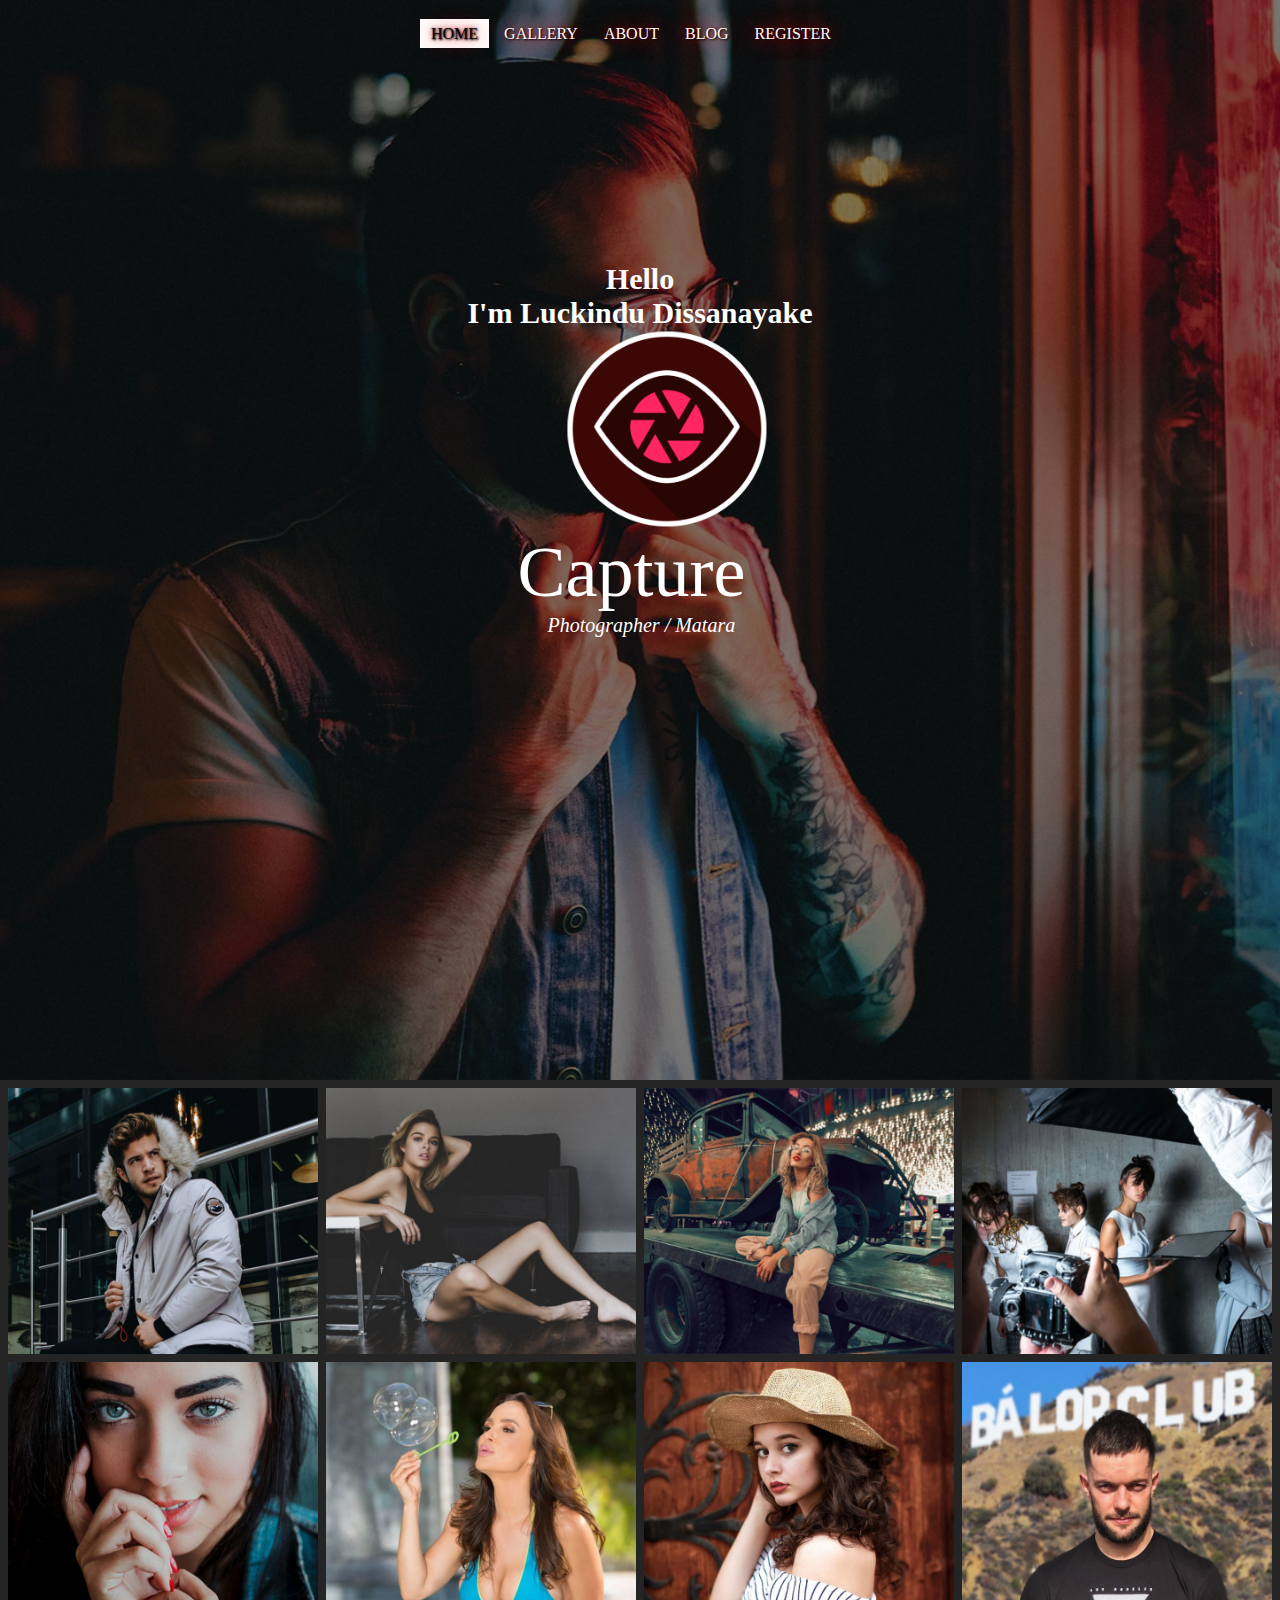
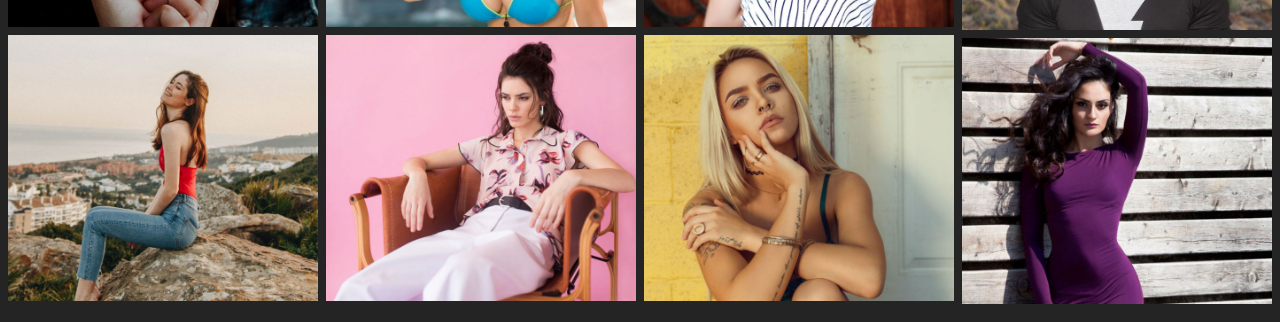
<file: index.html>
<!DOCTYPE html>
<html>
<!-- Home -->
<head>
	<title>Capture</title>
	<link rel="stylesheet" type="text/css" href="css/style.css">
	<link rel="stylesheet" href="https://use.fontawesome.com/releases/v5.4.1/css/all.css">
	<meta charset="UTF-8">
	
<style>

</style>


</head>
	
<body>	

	<header>
		<div class="main">
			<ul>		
				<li class="active"><a href="index.html">HOME</a></li>
				<li><a href="gallery.html">GALLERY</a></li>
				<li><a href="about.html">ABOUT</a></li>
				<li><a href="blog.html">BLOG</a></li>
				<li><a href="register.html">REGISTER</a></li>
			 </ul> 	 
		</div>

		<div class="title">
			<h2><center>Hello</center></h2>
			<h2>I'm Luckindu Dissanayake</h2>
			<div class="logo1">
				<img src="552251.png">
			</div>
			<h1>Capture</h1>
			<small><i>Photographer / Matara</i></small>
		</div>
	</header>
	
	<div class="row"> 
		<div class="column">
			<div class="container">		
				<img src="images/image_1.jpg" style="width:100%" class="image">
			</div>
			<div class="container">		
				<img src="images/image_9.jpg" style="width:100%" class="image">
			</div>
			<div class="container">
				<img src="images/image_8.jpg" style="width:100%" class="image">
			</div>
		</div>
		<div class="column">
			<div class="container">
				<img src="images/image_2.jpg" style="width:100%" class="image">
			</div>
			<div class="container">
				<img src="images/image_3.jpg" style="width:100%" class="image">
			</div>
			<div class="container">
				<img src="images/image_11.jpg" style="width:100%" class="image">
			</div>
		</div>  
		<div class="column">
			<div class="container">
				<img src="images/image_4.jpg" style="width:100%" class="image">
			</div>
			<div class="container">
				<img src="images/image_7.jpg" style="width:100%" class="image">
			</div>
			<div class="container">
				<img src="images/image_12.jpg" style="width:100%" class="image">
			</div>
		</div>
		<div class="column">
			<div class="container">
				<img src="images/image_5.jpg" style="width:100%" class="image">
			</div>
			<div class="container">
				<img src="images/image_6.jpg" style="width:100%" class="image">
			</div>
			<div class="container">
				<img src="images/image_10.jpg" style="width:100%" class="image">
			</div>
		</div>
	</div>
	
	</br>
	
	<div>
	<script src="https://apps.elfsight.com/p/platform.js" defer></script>
	<div class="elfsight-app-a5d61206-9657-4cd4-ba3a-32ded90465b9"></div>
	</div>
	
</body>			

</html>
</file>
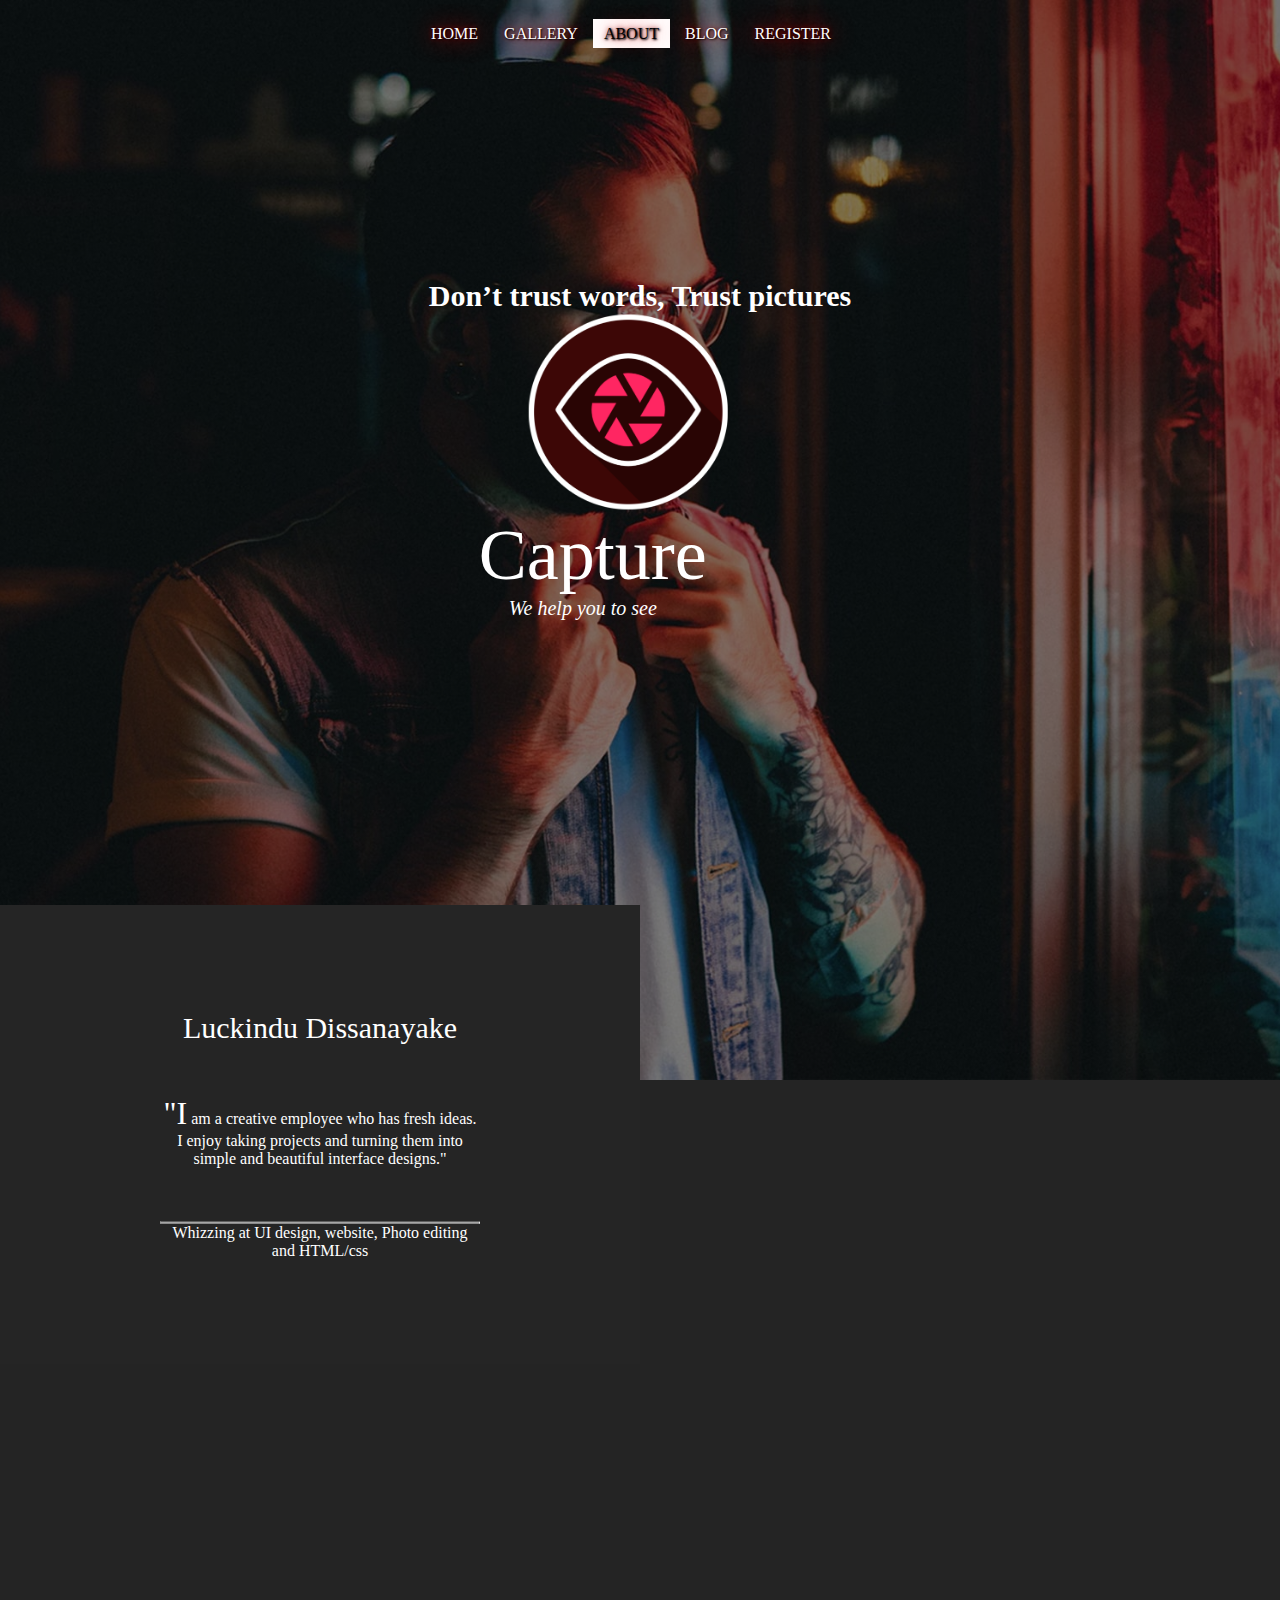
<file: about.html>
<!DOCTYPE html>
<html>
<!-- About -->
<head>
	<title>About</title>
	<link rel="stylesheet" type="text/css" href="css/style.css">
	<link rel="stylesheet" href="https://use.fontawesome.com/releases/v5.4.1/css/all.css">
	<meta charset="UTF-8">
	
<style>
	.pdp{
		background-image: url("images/IMG-20190831-WA0044.jpg");
		font-size:11px;
		line-height:10px;
		height:120vh;
		background-size: cover;
		background-position: center;
		background-attachment: fixed;
		-webkit-background-clip:text;
		-webkit-text-fill-color:rgba(255,255,255,0);
</style>


</head>
	
	<header>
		<div class="main">
			<ul>		
				<li><a href="index.html">HOME</a></li>
				<li><a href="gallery.html">GALLERY</a></li>
				<li  class="active"><a href="about.html">ABOUT</a></li>
				<li><a href="blog.html">BLOG</a></li>
				<li><a href="register.html">REGISTER</a></li>
			 </ul> 	 
		</div>

		<div class="title">
			<h2><center>Don’t trust words, Trust pictures</center></h2>
			<div class="logo1">
				<img src="552251.png">
			</div>
			<h1>Capture</h1>
			<small><i>We help you to see</i></small>
		</div>	
	</header>	
	

<body>
<div class="split left">
  <div class="centered">

    <h2>
	<div class ="aboutsideh">
	Luckindu Dissanayake
	</div>
	</h2>
	
    <p>
	<div class ="aboutsidep">
	"I am a creative employee who has fresh ideas. </br>I enjoy taking projects and turning them into </br> simple and beautiful interface designs."
	</br></br></br></br>
	<hr/>
	<div>
	Whizzing at UI design, website, Photo editing and HTML/css
	</div>
	</div>
	</p>
  </div>
</div>

<div class="split right">

	<div class="bodydp">
		<p class="pdp">
			Capture - We help you to see Capture - We help you to see Capture - We help you to see Capture - We help you to see 
			Capture - We help you to see Capture - We help you to see Capture - We help you to see Capture - We help you to see Capture - We help you to see 
			Capture - We help you to see Capture - We help you to see Capture - We help you to see Capture - We help you to see Capture - We help you to see 
			Capture - We help you to see Capture - We help you to see Capture - We help you to see Capture - We help you to see Capture - We help you to see 
			Capture - We help you to see Capture - We help you to see Capture - We help you to see Capture - We help you to see Capture - We help you to see 
			Capture - We help you to see Capture - We help you to see Capture - We help you to see Capture - We help you to see Capture - We help you to see 
			Capture - We help you to see Capture - We help you to see Capture - We help you to see Capture - We help you to see Capture - We help you to see 
			Capture - We help you to see Capture - We help you to see Capture - We help you to see Capture - We help you to see Capture - We help you to see 
			Capture - We help you to see Capture - We help you to see Capture - We help you to see Capture - We help you to see Capture - We help you to see 
			Capture - We help you to see Capture - We help you to see Capture - We help you to see Capture - We help you to see Capture - We help you to see 
			Capture - We help you to see Capture - We help you to see Capture - We help you to see Capture - We help you to see Capture - We help you to see 
			Capture - We help you to see Capture - We help you to see Capture - We help you to see Capture - We help you to see Capture - We help you to see 
			Capture - We help you to see Capture - We help you to see Capture - We help you to see Capture - We help you to see Capture - We help you to see 
			Capture - We help you to see Capture - We help you to see Capture - We help you to see Capture - We help you to see Capture - We help you to see 
			Capture - We help you to see Capture - We help you to see Capture - We help you to see Capture - We help you to see Capture - We help you to see 
			Capture - We help you to see Capture - We help you to see Capture - We help you to see Capture - We help you to see Capture - We help you to see 
			Capture - We help you to see Capture - We help you to see Capture - We help you to see Capture - We help you to see Capture - We help you to see 
			Capture - We help you to see Capture - We help you to see Capture - We help you to see Capture - We help you to see Capture - We help you to see
			Capture - We help you to see Capture - We help you to see Capture - We help you to see Capture - We help you to see Capture - We help you to see 
			Capture - We help you to see Capture - We help you to see Capture - We help you to see Capture - We help you to see Capture - We help you to see 
			Capture - We help you to see Capture - We help you to see Capture - We help you to see Capture - We help you to see Capture - We help you to see 
			Capture - We help you to see Capture - We help you to see Capture - We help you to see Capture - We help you to see Capture - We help you to see 
			Capture - We help you to see Capture - We help you to see Capture - We help you to see Capture - We help you to see Capture - We help you to see 
			Capture - We help you to see Capture - We help you to see Capture - We help you to see Capture - We help you to see Capture - We help you to see 
			Capture - We help you to see Capture - We help you to see Capture - We help you to see Capture - We help you to see Capture - We help you to see 
			Capture - We help you to see Capture - We help you to see Capture - We help you to see Capture - We help you to see Capture - We help you to see 
			Capture - We help you to see Capture - We help you to see Capture - We help you to see Capture - We help you to see Capture - We help you to see
			Capture - We help you to see Capture - We help you to see Capture - We help you to see Capture - We help you to see Capture - We help you to see 
			Capture - We help you to see Capture - We help you to see Capture - We help you to see Capture - We help you to see Capture - We help you to see 
			Capture - We help you to see Capture - We help you to see Capture - We help you to see Capture - We help you to see Capture - We help you to see 
			Capture - We help you to see Capture - We help you to see Capture - We help you to see Capture - We help you to see Capture - We help you to see 
			Capture - We help you to see Capture - We help you to see Capture - We help you to see Capture - We help you to see Capture - We help you to see 
			Capture - We help you to see Capture - We help you to see Capture - We help you to see Capture - We help you to see Capture - We help you to see 
			Capture - We help you to see Capture - We help you to see Capture - We help you to see Capture - We help you to see Capture - We help you to see 
			Capture - We help you to see Capture - We help you to see Capture - We help you to see Capture - We help you to see Capture - We help you to see 
			Capture - We help you to see Capture - We help you to see Capture - We help you to see Capture - We help you to see Capture - We help you to see
			Capture - We help you to see Capture - We help you to see Capture - We help you to see Capture - We help you to see Capture - We help you to see 
			Capture - We help you to see Capture - We help you to see Capture - We help
			</p>
		
	</div>
</div>  
</body>
		

</html>
</file>
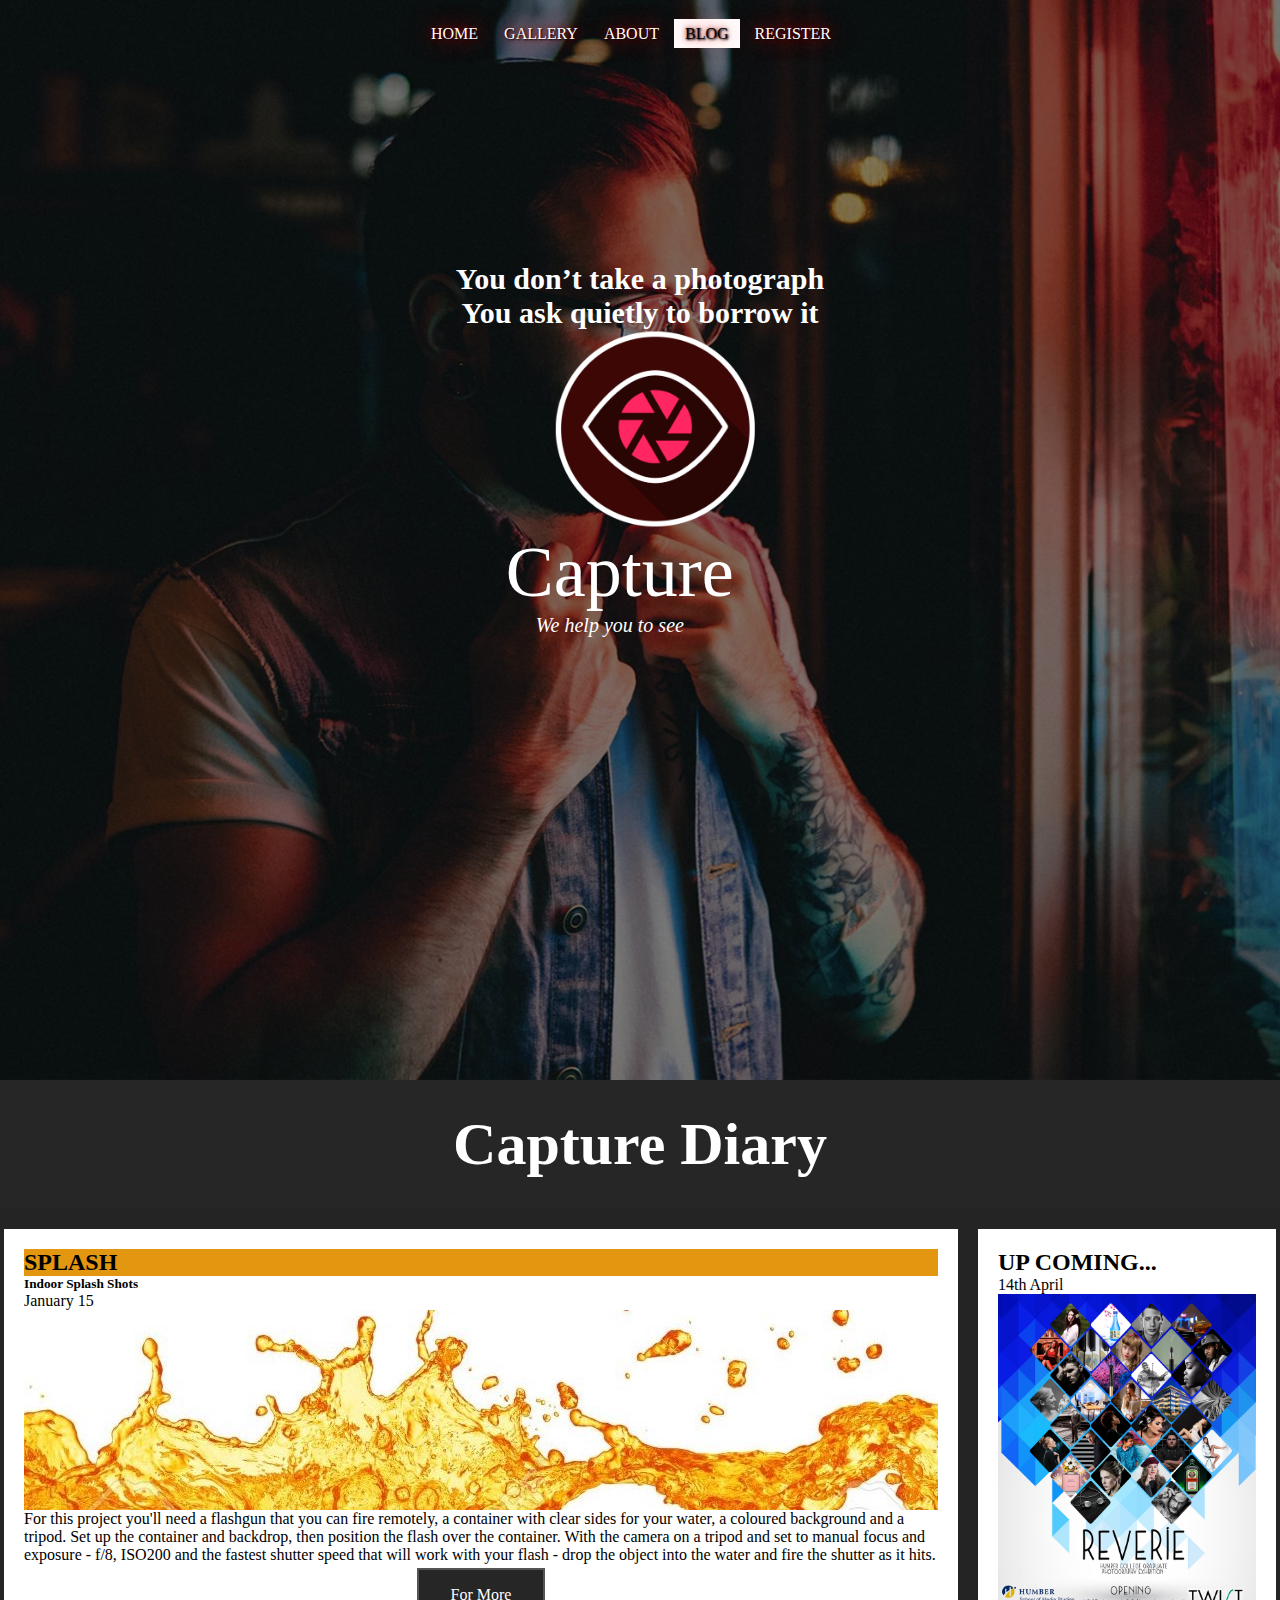
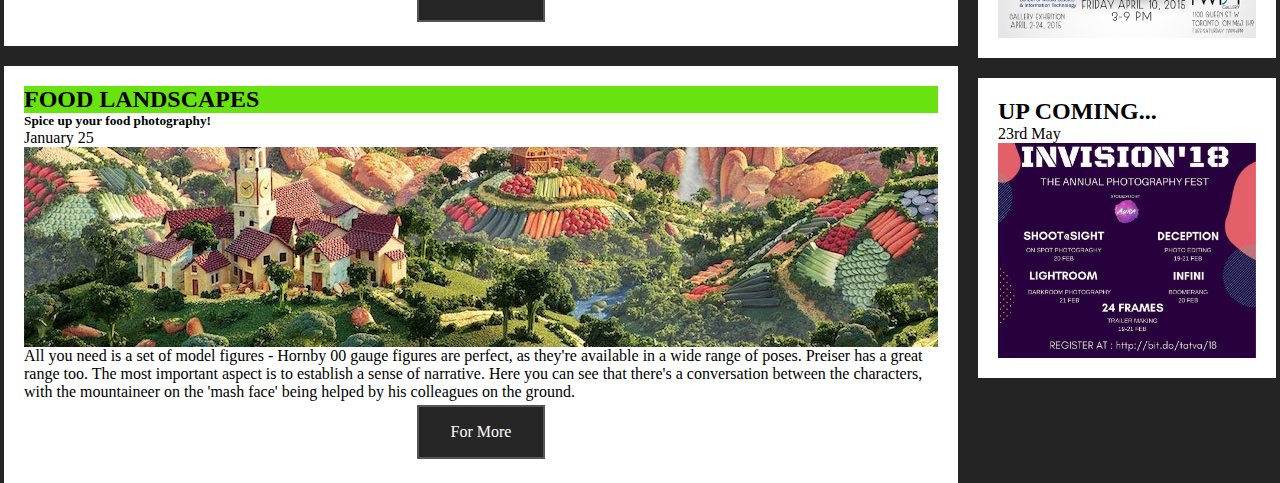
<file: blog.html>
<!DOCTYPE html>
<html>
<!-- Blog -->
<head>
	<title>Blog</title>
	<link rel="stylesheet" type="text/css" href="css/style.css">
	<link rel="stylesheet" href="https://use.fontawesome.com/releases/v5.4.1/css/all.css">
	<meta charset="UTF-8">
	
<style>
.fakeimg1 {
  width: 100%;
  padding: 20px;
  background-image: url("splash-02.jpg");
}

.fakeimg2 {
  width: 100%;
  padding: 20px;
  background-image: url("spalsh-01.jpg");
}

</style>


</head>
	
<body>	
	<header>
		<div class="main">
			<ul>		
				<li><a href="index.html">HOME</a></li>
				<li><a href="gallery.html">GALLERY</a></li>
				<li><a href="about.html">ABOUT</a></li>
				<li class="active"><a href="blog.html">BLOG</a></li>
				<li><a href="register.html">REGISTER</a></li>
			 </ul> 	 
		</div>

		<div class="title">
      <h2><center>You don’t take a photograph</center></h2>
      <h2><center>You ask quietly to borrow it</center></h2>
			<div class="logo1">
				<img src="552251.png">
			</div>
			<h1>Capture</h1>
			<small><i>We help you to see</i></small>
		</div>	
	</header>
	
	
<body>

<div class="header">
		<h2>Capture Diary</h2>
</div>

<div class="row">
  <div class="leftcolumn">
    <div class="card">
      <h2 class="top-header">SPLASH</h2>
      <h5>Indoor Splash Shots</h5>
      <time datetime="2020-01-15">January 15</time>
      <div class="fakeimg1" style="height:200px;" ></div>
      <p>For this project you'll need a flashgun that you can fire remotely, a container with clear sides for your water, a coloured background and a tripod. Set up the container and backdrop, then position the flash over the container. With the camera on a tripod and set to manual focus and exposure - f/8, ISO200 and the fastest shutter speed that will work with your flash - drop the object into the water and fire the shutter as it hits.
      </p>
	  <div class= "wrapper">
		<button class="button6">For More</button>
	  </div>
    </div>
    <div class="card">
      <h2 class="middle-header">FOOD LANDSCAPES</h2>
      <h5>Spice up your food photography!</h5>
      <time datetime="2020-01-25">January 25</time>
      <div class="fakeimg2" style="height:200px;"></div>
      <p>All you need is a set of model figures - Hornby 00 gauge figures are perfect, as they're available in a wide range of poses. Preiser has a great range too. The most important aspect is to establish a sense of narrative. Here you can see that there's a conversation between the characters, with the mountaineer on the 'mash face' being helped by his colleagues on the ground.</p>
	  <div class= "wrapper">
		<button class="button6">For More</button>
	  </div>
    </div>
  </div>
 
  <div class="rightcolumn">
    <div class="card">
      <h2>UP COMING...</h2>
	  <time datetime="2020-04-17">14th April</time>
	   <img src="images/event-01.jpg" style="width:100%" class="image">
    </div>
	<div class="card">
      <h2>UP COMING...</h2>
	  <time datetime="2020-05-23">23rd May</time>
      <img src="images/event-02.jpg" style="width:100%" class="image">
    </div>
	
  </div>
</div>


</body>
</html>
</file>
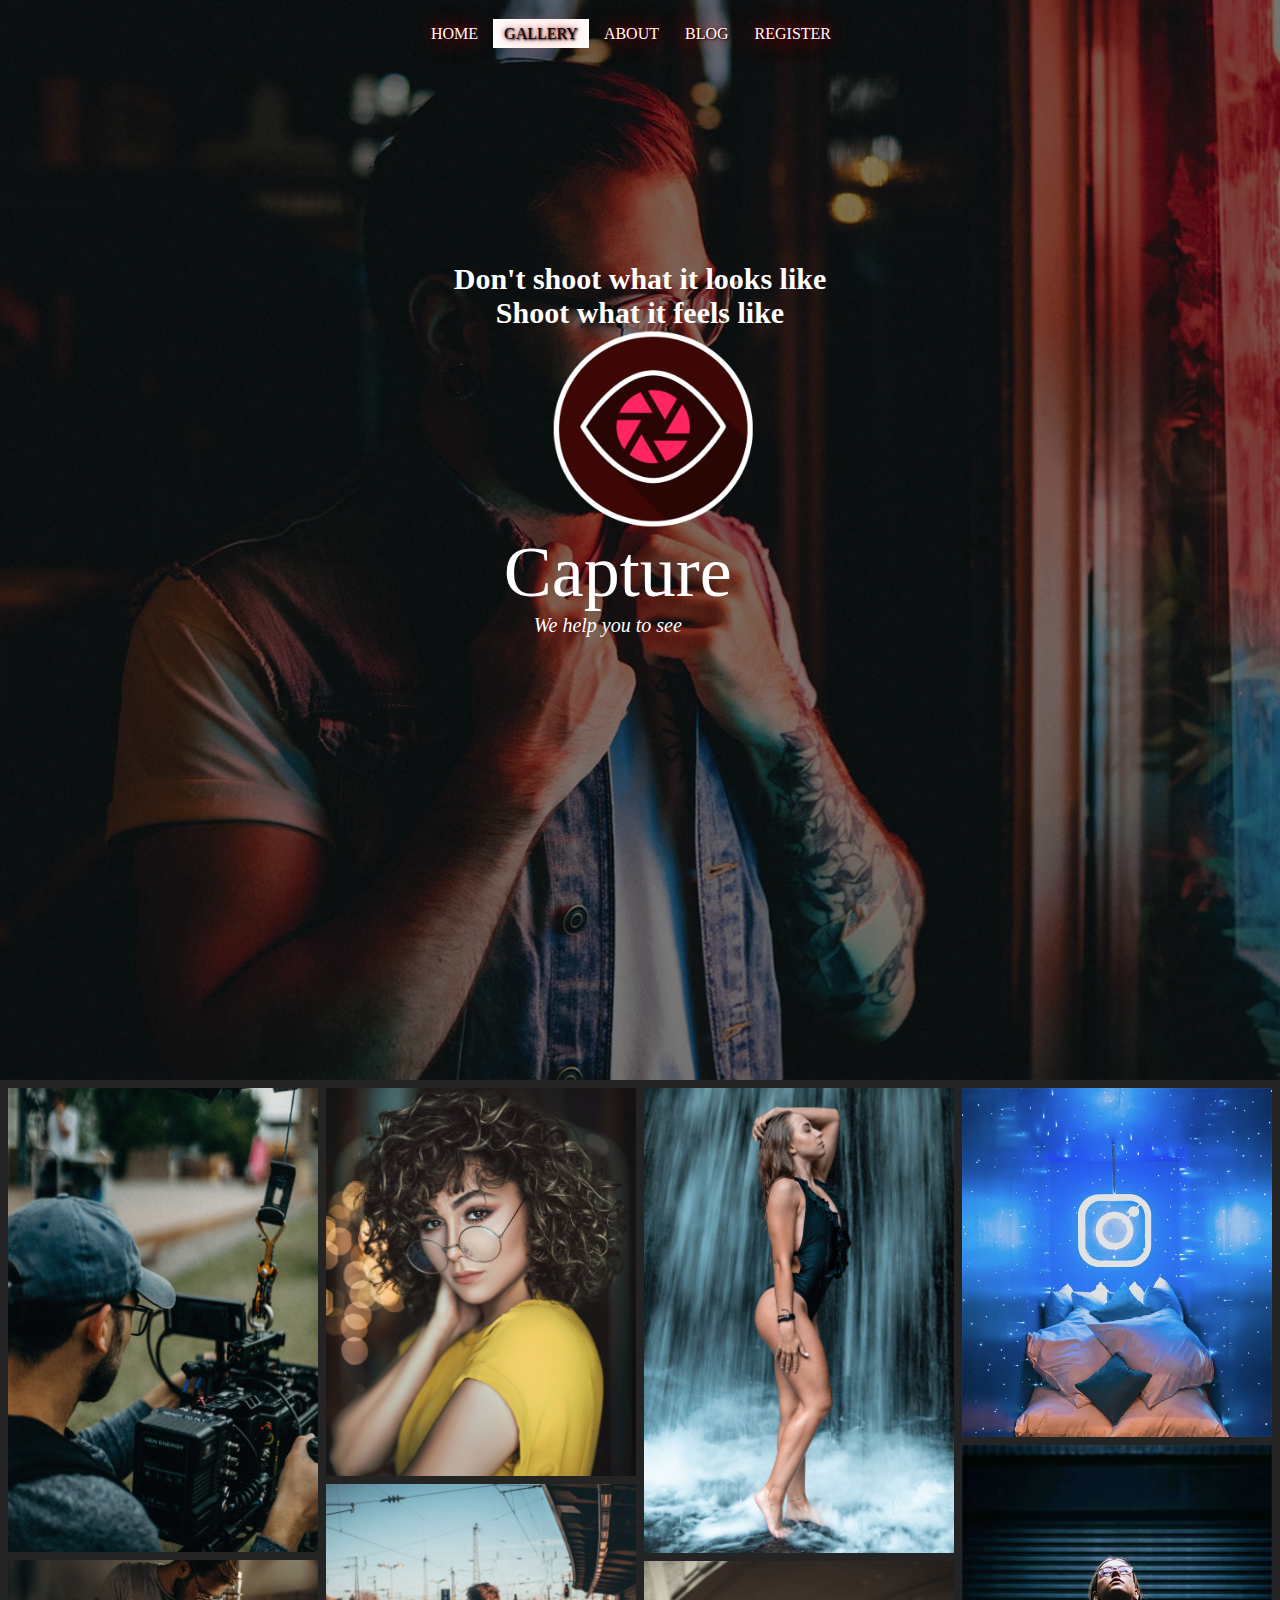
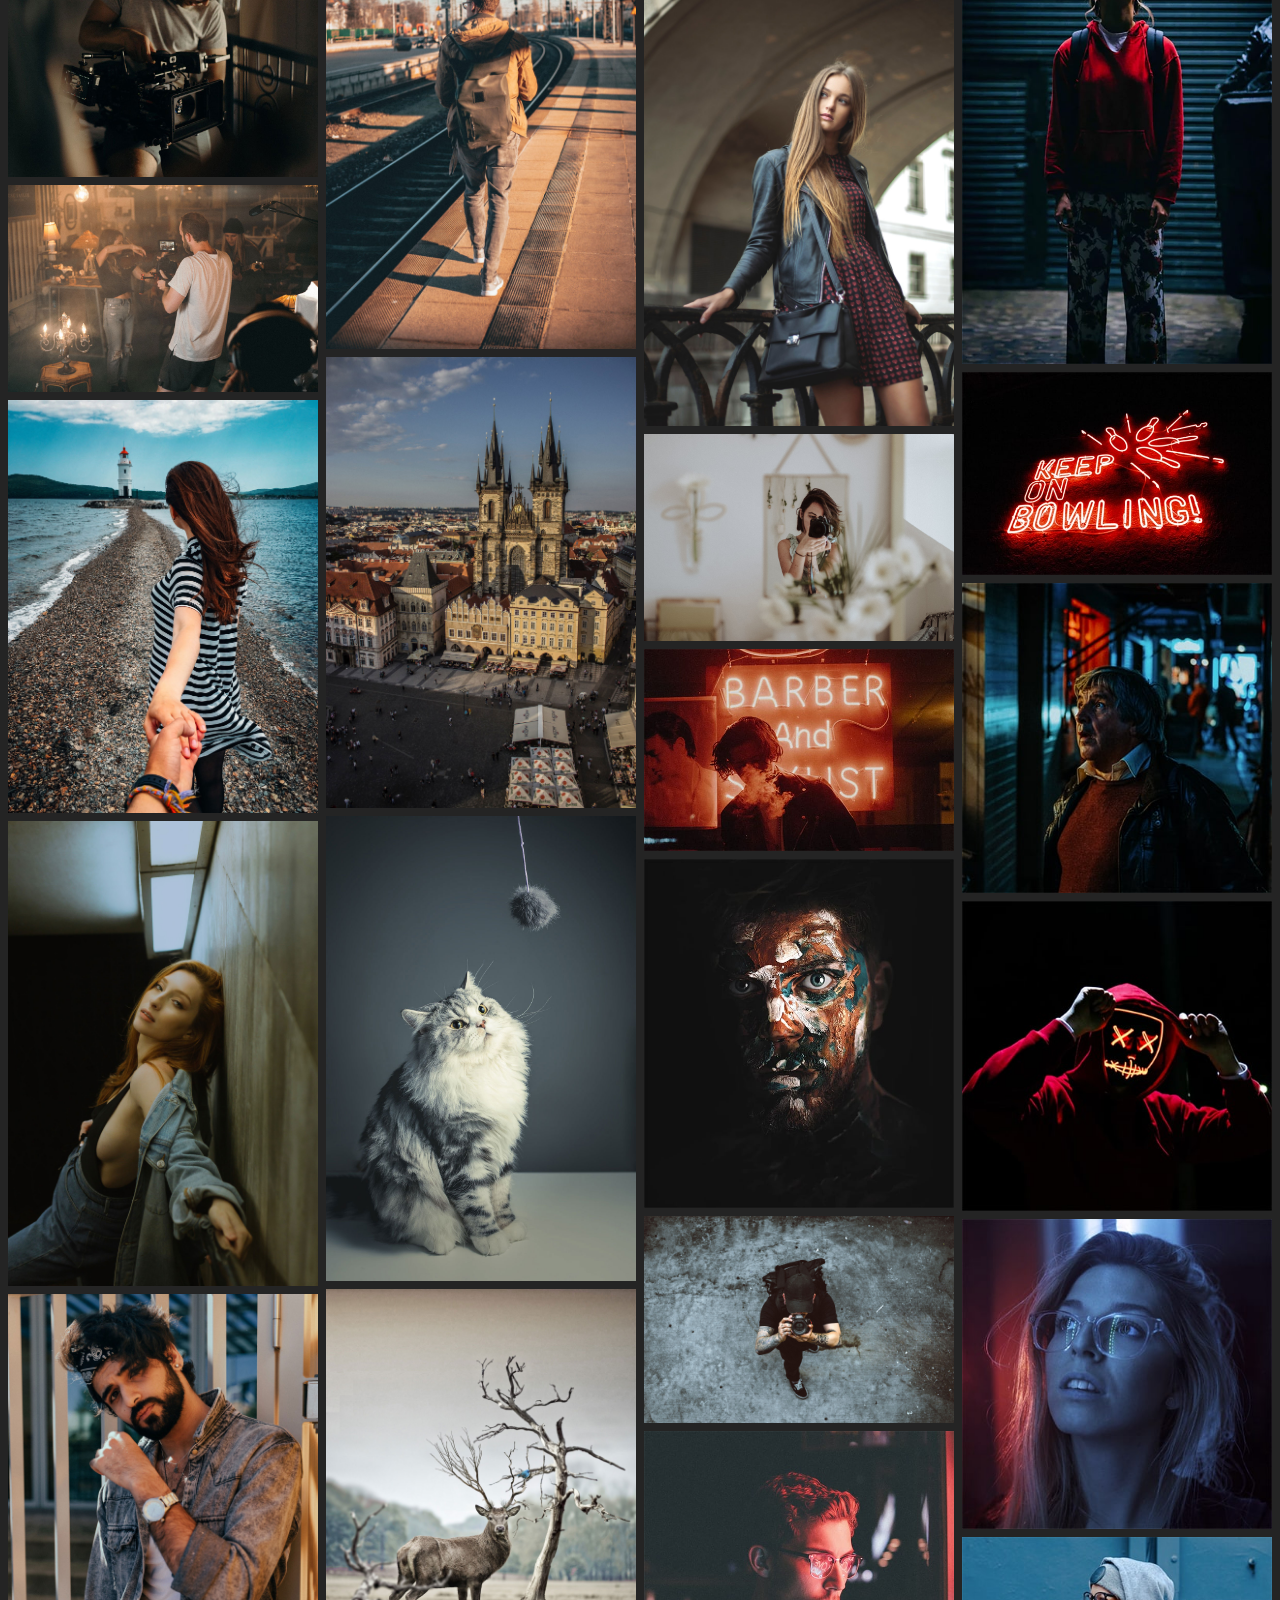
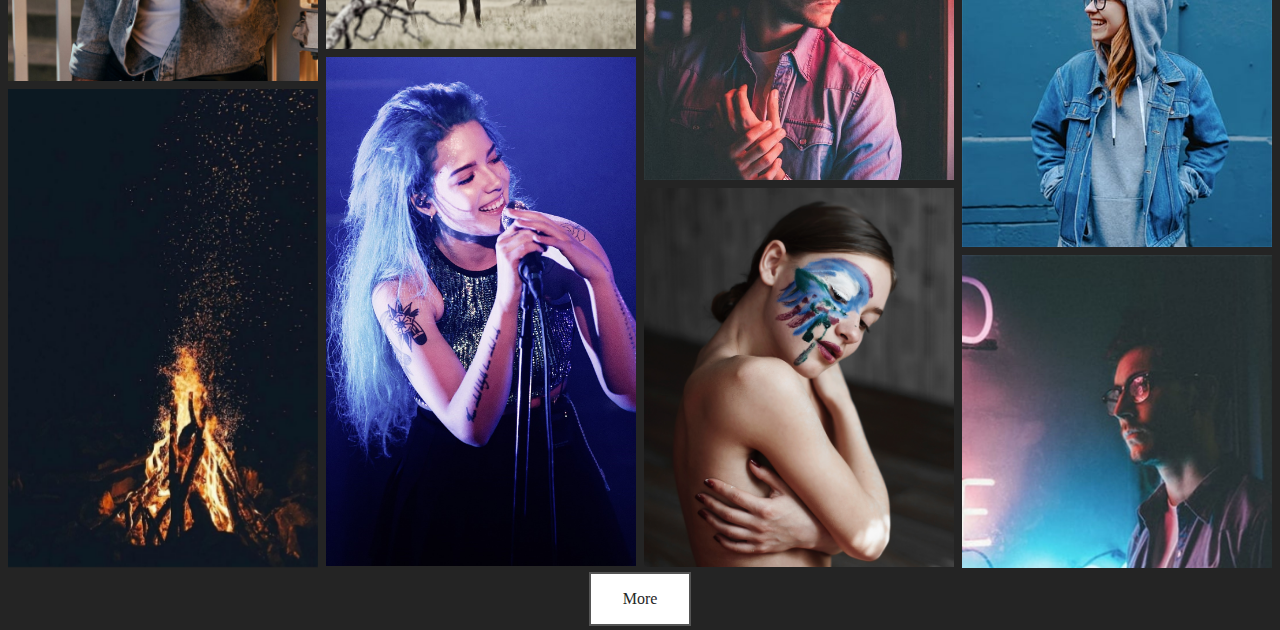
<file: gallery.html>
<!DOCTYPE html>
<html>
<!-- Gallery -->
<head>
	<title>Gallery</title>
	<link rel="stylesheet" type="text/css" href="css/style.css">
	<link rel="stylesheet" href="https://use.fontawesome.com/releases/v5.4.1/css/all.css">
	<meta charset="UTF-8">
	
<style>

</style>


</head>
	
<body>	
	<header>
		<div class="main">
			<ul>		
				<li><a href="index.html">HOME</a></li>
				<li class="active"><a href="gallery.html">GALLERY</a></li>
				<li><a href="about.html">ABOUT</a></li>
				<li><a href="blog.html">BLOG</a></li>
				<li><a href="register.html">REGISTER</a></li>
			 </ul> 	 
		</div>

		<div class="title">
			<h2><center>Don't shoot what it looks like</center></h2>
			<h2><center>Shoot what it feels like</center></h2>
			<div class="logo1">
				<img src="552251.png">
			</div>
			<h1>Capture</h1>
			<small><i>We help you to see</i></small>
		</div>	
	</header>	
	
	<div class="row"> 
		<div class="column">
			<div class="container">		
				<img src="images/about.jpg" style="width:100%" class="image">
			</div>
			<div class="container">		
				<img src="images/about-2.jpg" style="width:100%" class="image">
			</div>
			<div class="container">
				<img src="images/about-3.jpg" style="width:100%" class="image">
			</div>
			<div class="container">
				<img src="images/model-1.jpg" style="width:100%" class="image">
			</div>
			<div class="container">
				<img src="images/model-2.jpg" style="width:100%" class="image">
			</div>
			<div class="container">
				<img src="images/model-3.jpg" style="width:100%" class="image">
			</div>
			<div class="container">
				<img src="images/model-4.jpg" style="width:100%" class="image">
			</div>
		</div>
		<div class="column">
			<div class="container">
				<img src="images/model-5.jpg" style="width:100%" class="image">
			</div>
			<div class="container">
				<img src="images/model-6.jpg" style="width:100%" class="image">
			</div>
			<div class="container">
				<img src="images/model-7.jpg" style="width:100%" class="image">
			</div>
			<div class="container">
				<img src="images/model-10.jpg" style="width:100%" class="image">
			</div>
			<div class="container">
				<img src="images/model-9.jpg" style="width:100%" class="image">
			</div>
			<div class="container">
				<img src="images/model-8.jpg" style="width:100%" class="image">
			</div>
		</div>  
		<div class="column">
			<div class="container">
				<img src="images/model-12.jpg" style="width:100%" class="image">
			</div>
			<div class="container">
				<img src="images/model-11.jpg" style="width:100%" class="image">
			</div>
			<div class="container">
				<img src="images/2.jpg" style="width:100%" class="image">
			</div>
			<div class="container">
				<img src="images/3.jpg" style="width:100%" class="image">
			</div>
			<div class="container">
				<img src="images/4.jpg" style="width:100%" class="image">
			</div>
			<div class="container">
				<img src="images/5.jpg" style="width:100%" class="image">
			</div>
			<div class="container">
				<img src="images/6.jpg" style="width:100%" class="image">
			</div>
			<div class="container">
				<img src="images/7.jpg" style="width:100%" class="image">
			</div>
		</div>
		<div class="column">
			<div class="container">
				<img src="images/8.jpg" style="width:100%" class="image">
			</div>
			<div class="container">
				<img src="images/9.jpg" style="width:100%" class="image">
			</div>
			<div class="container">
				<img src="images/10.jpg" style="width:100%" class="image">
			</div>
			<div class="container">
				<img src="images/11.jpg" style="width:100%" class="image">
			</div>
			<div class="container">
				<img src="images/12.jpg" style="width:100%" class="image">
			</div>
			<div class="container">
				<img src="images/13.jpg" style="width:100%" class="image">
			</div>
			<div class="container">
				<img src="images/14.jpg" style="width:100%" class="image">
			</div>
			<div class="container">
				<img src="images/15.jpg" style="width:100%" class="image">
			</div>
		</div>
	</div>
	
	<div class= "wrapper">
	<button class="button5">More</button>
	</div>
	
</body>			

</html>
</file>
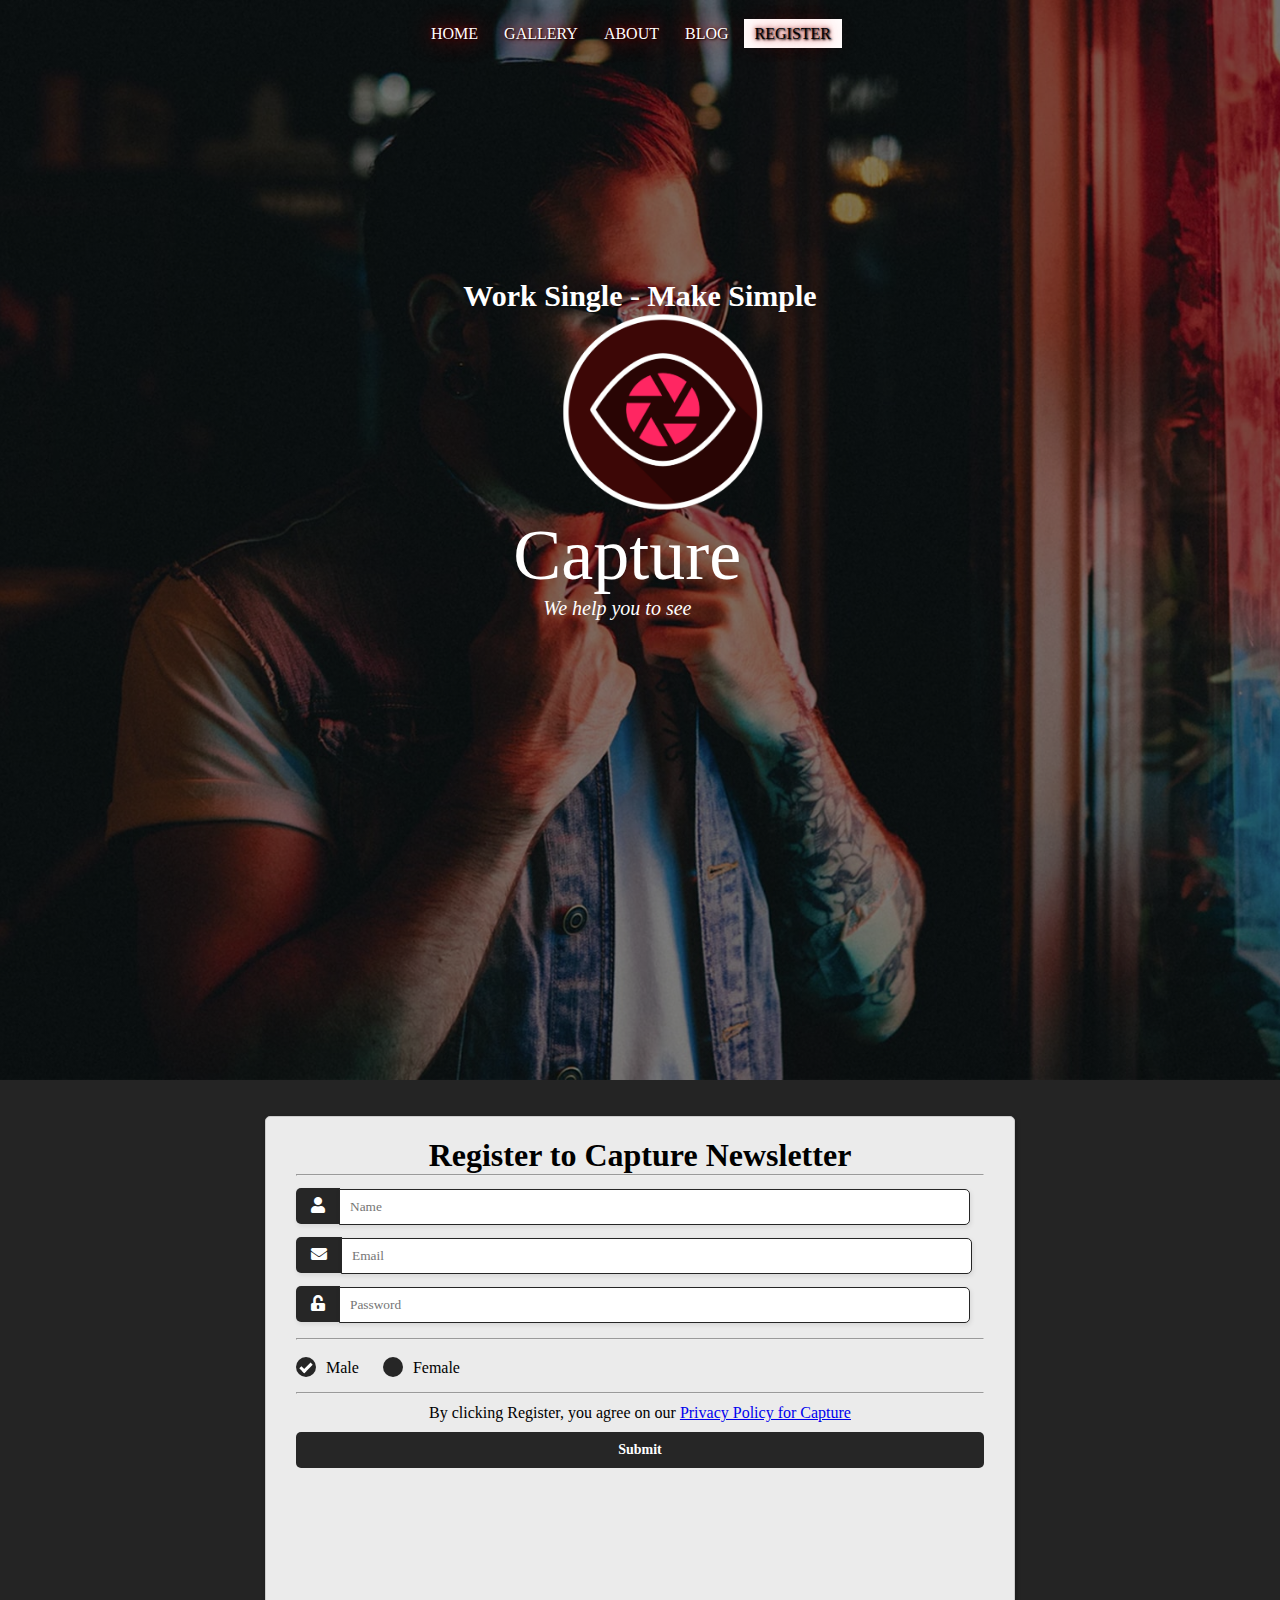
<file: register.html>
<!DOCTYPE html>
<html>
<!-- Register -->
<head>
	<title>Register</title>
	<link rel="stylesheet" type="text/css" href="css/style.css">
	<link rel="stylesheet" href="https://use.fontawesome.com/releases/v5.4.1/css/all.css">
	<meta charset="UTF-8">
	
<style>
      .main-block {
      max-width: 750px; 
      min-height: 500px; 
      padding: 20px 0;
      margin: auto;
      border-radius: 5px; 
      border: solid 1px #ccc;
      box-shadow: 1px 2px 5px rgba(0,0,0,.31); 
      background: #ebebeb; 
      }
      form {
      margin: 0 30px;
      }
      .account-type, .gender {
      margin: 15px 0;
      }
      input[type=radio] {
      display: none;
      }
      label#icon {
      margin: 0;
      border-radius: 5px 0 0 5px;
      }
      label.radio {
      position: relative;
      display: inline-block;
      padding-top: 4px;
      margin-right: 20px;
      text-indent: 30px;
      overflow: visible;
      cursor: pointer;
      }
      label.radio:before {
      content: "";
      position: absolute;
      top: 2px;
      left: 0;
      width: 20px;
      height: 20px;
      border-radius: 50%;
      background: #262626;
      }
      label.radio:after {
      content: "";
      position: absolute;
      width: 9px;
      height: 4px;
      top: 8px;
      left: 4px;
      border: 3px solid #fff;
      border-top: none;
      border-right: none;
      transform: rotate(-45deg);
      opacity: 0;
      }
      input[type=radio]:checked + label:after {
      opacity: 1;
      }
      input[type=text], input[type=password] {
      width: calc(100% - 57px);
      height: 36px;
      margin: 13px 0 0 -5px;
      padding-left: 10px; 
      border-radius: 0 5px 5px 0;
      border: solid 1px #262626; 
      box-shadow: 1px 2px 5px rgba(0,0,0,.09); 
      background: #fff; 
      }
      input[type=password] {
      margin-bottom: 15px;
      }
      #icon {
      display: inline-block;
      padding: 9.3px 15px;
      box-shadow: 1px 2px 5px rgba(0,0,0,.09); 
      background: #262626;
      color: #fff;
      text-align: center;
      }
      .btn-block {
      margin-top: 10px;
      text-align: center;
      }
      button {
      width: 100%;
      padding: 10px 0;
      margin: 10px auto;
      border-radius: 5px; 
      border: none;
      background: #262626; 
      font-size: 14px;
      font-weight: 600;
      color: #fff;
	  }
</style>

</head>
	
<body>	
	<header>
		<div class="main">
			<ul>		
				<li><a href="index.html">HOME</a></li>
				<li><a href="gallery.html">GALLERY</a></li>
				<li><a href="about.html">ABOUT</a></li>
				<li><a href="blog.html">BLOG</a></li>
				<li class="active"><a href="register.html">REGISTER</a></li>
			 </ul> 	 
		</div>

		<div class="title">
			<h2><center>Work Single - Make Simple</center></h2>
			<div class="logo1">
				<img src="552251.png">
			</div>
			<h1>Capture</h1>
			<small><i>We help you to see</i></small>
		</div>
	</header>
	</br></br>
    <div class="main-block">
      <h1><center>Register to Capture Newsletter</center></h1>
      <form action="/">
        <hr>
		<label id="icon" for="name"><i class="fas fa-user"></i></label>
        <input type="text" name="name" id="name" placeholder="Name" required/>
        <label id="icon" for="name"><i class="fas fa-envelope"></i></label>
        <input type="text" name="name" id="name" placeholder="Email" required/>
        <label id="icon" for="name"><i class="fas fa-unlock-alt"></i></label>
        <input type="password" name="name" id="name" placeholder="Password" required/>
        <hr>
        <div class="gender">
          <input type="radio" value="none" id="male" name="gender" checked/>
          <label for="male" class="radio">Male</label>
          <input type="radio" value="none" id="female" name="gender" />
          <label for="female" class="radio">Female</label>
        </div>
        <hr>
        <div class="btn-block">
          <p>By clicking Register, you agree on our <a href="#">Privacy Policy for Capture</a></p>
          <button type="submit" href="/">Submit</button>
        </div>
      </form>
    </div>
</body>

</html>
</file>
<file: css/style.css>
*{
	margin:0;
	padding:0;
	font-family: Century Gothic;
}
header{
	background-image:linear-gradient(rgba(0,0,0,0.5),rgba(0,0,0,0.5)), url(../1.jpg);
	height:120vh;
	background-size: cover;
	background-position: center;
}

ul{
	float: left;
	list-style-type:none;
	margin-top:25px;
	padding-left:30px;
}

ul li{
	display:inline-block;
}

ul li a{
	text-decoration: none;
	color: #fff;
	padding:5px 10px;
	border:1px solid transparent;
	transition:0.6s ease;
}

ul li a:hover{
	background-color:#fff;
	color:#000;
}	

ul li.active a{
	background-color:#fff;
	color:#000;
}
.logo img{
	float: middle;
	width: 175px;
	height: auto;
	padding:-10px;
	padding-left:-90px;
}	

.logo1 img{
	float: middle;
	width: 300px;
	height: auto;
	padding:1px;
	padding-left:100px;
}

.main{
	max-width:500px;
	margin:auto;
    text-shadow: 1px 1px 2px black, 0 0 25px red, 0 0 5px darkred;

}

.title{
	position:absolute;
	top:50%;
	left:50%;
	transform: translate(-50%,-50%);
}

.title h1{
	color:#fff;
	font-size:70px;
	padding-left:50px;
	font: normal 72px 'Cookie', cursive;
}

.title h2{
	color:#fff;
	font-size:30px;
}

.title small{
	color:#fff;
	font-size:20px;
	padding-left:80px;
}


.content{
	position:absolute;
	width:100%;
	min-height:100%;
	z-index:1000;
	background-color:rgba(0,0,0,0.9);
}
.content h1{
	text-align:center;
	font-size:65px;
	text-transform:uppercase;
	font-weight:300;
	color:#fff;
	padding-top:15%;
	margin-bottom:10px;	
}

.content p{
	text-align:center;
	font-size:20px;
	letter-spacing:3px;
	color:#aaa;	
}
*,*::before,*::after{
	margin:0;
	padding:0;
	box-sizing:0;
}



* {
  box-sizing: border-box;
}

.row {
  display: -ms-flexbox; 
  display: flex;
  -ms-flex-wrap: wrap;
  flex-wrap: wrap;
  padding: 0 4px;
}

/* Create four equal columns that sits next to each other */
.column {
  -ms-flex: 25%; 
  flex: 25%;
  max-width: 25%;
  padding: 0 4px;
}

.column img {
  margin-top: 8px;
  vertical-align: middle;
  width: 100%;
}

/* Responsive layout - makes a two column-layout instead of four columns */
@media screen and (max-width: 800px) {
  .column {
    -ms-flex: 50%;
    flex: 50%;
    max-width: 50%;
  }
}

/* Responsive layout - makes the two columns stack on top of each other instead of next to each other */
@media screen and (max-width: 600px) {
  .column {
    -ms-flex: 100%;
    flex: 100%;
    max-width: 100%;
  }
}

.image {
  opacity: 1;
  display: block;
  width: 100%;
  height: auto;
  transition: .5s ease;
  backface-visibility: hidden;
}

.middle {
  transition: .5s ease;
  opacity: 0;
  position: absolute;
  top: 50%;
  left: 50%;
  transform: translate(-50%, -50%);
  -ms-transform: translate(-50%, -50%);
  text-align: center;
}

.container:hover .image {
  opacity: 0.3;
}

.container:hover .middle {
  opacity: 1;
}

footer{
	position: fixed;
	bottom: 0;
}
.footer-distributed{
background-color: #000000;
background-image: linear-gradient(315deg, #000000 0%, #414141 74%);
	box-sizing: border-box;
	width: 100%;
	text-align: left;
	font: bold 16px sans-serif;
 
	padding: 55px 50px;
	margin-top: 80px;
}
 
.footer-distributed .footer-left,
.footer-distributed .footer-center,
.footer-distributed .footer-right{
	display: inline-block;
	vertical-align: top;
}
 
.footer-distributed .footer-left{
	width: 40%;
}
 
.footer-distributed h3{
	color:  #ffffff;
	font: normal 36px 'Cookie', cursive;
	margin: 0;
}
 
.footer-distributed h3 span{
	color:  #5383d3;
}
 
 
.footer-distributed .footer-links{
	color:  #ffffff;
	margin: 20px 0 12px;
	padding: 0;
}
 
.footer-distributed .footer-links a{
	display:inline-block;
	line-height: 1.8;
	text-decoration: none;
	color:  inherit;
}
 
.footer-distributed .footer-company-name{
	color:  #8f9296;
	font-size: 14px;
	font-weight: normal;
	margin: 0;
}
 
 
.footer-distributed .footer-center{
	width: 35%;
}
 
.footer-distributed .footer-center i{
	background-color:  #33383b;
	color: #ffffff;
	font-size: 25px;
	width: 38px;
	height: 38px;
	border-radius: 50%;
	text-align: center;
	line-height: 42px;
	margin: 10px 15px;
	vertical-align: middle;
}
 
.footer-distributed .footer-center i.fa-envelope{
	font-size: 17px;
	line-height: 38px;
}
 
.footer-distributed .footer-center p{
	display: inline-block;
	color: #ffffff;
	vertical-align: middle;
	margin:0;
}
 
.footer-distributed .footer-center p span{
	display:block;
	font-weight: normal;
	font-size:14px;
	line-height:2;
}
 
.footer-distributed .footer-center p a{
	color:  #5383d3;
	text-decoration: none;;
}
 
.footer-distributed .footer-right{
	width: 20%;
}
 
.footer-distributed .footer-company-about{
	line-height: 20px;
	color:  #92999f;
	font-size: 13px;
	font-weight: normal;
	margin: 0;
}
 
.footer-distributed .footer-company-about span{
	display: block;
	color:  #ffffff;
	font-size: 14px;
	font-weight: bold;
	margin-bottom: 20px;
}
 
.footer-distributed .footer-icons{
	margin-top: 24px;
}
 
.footer-distributed .footer-icons a{
	display: inline-block;
	width: 35px;
	height: 35px;
	cursor: pointer;
	background-color:  #33383b;
	border-radius: 2px;
 
	font-size: 20px;
	color: #ffffff;
	text-align: center;
	line-height: 35px;
 
}
 
 
@media (max-width: 880px) {
 
	.footer-distributed{
		font: bold 14px sans-serif;
	
	}
 
	.footer-distributed .footer-left,
	.footer-distributed .footer-center,
	.footer-distributed .footer-right{
		display: block;
		width: 100%;
		margin-bottom: 40px;
		text-align: center;
	}
 
	.footer-distributed .footer-center i{
		margin-left: 0;
	}
	.main {
		line-height: normal;
		font-size: auto;
	}
 
}

.wrapper {
    text-align: center;
}

.button5 {
  border: none;
  padding: 16px 32px;
  text-align: center;
  text-decoration: none;
  display: inline-block;
  font-size: 16px;
  margin: 4px 2px;
  -webkit-transition-duration: 0.4s; 
  transition-duration: 0.4s;
  cursor: pointer;
}

.button5 {
  background-color: white;
  color: #262626;
  border: 2px solid #555555;
}

.button5:hover {
  background-color: #555555;
  color: white;
}

.button6 {
  border: none;
  padding: 16px 32px;
  text-align: center;
  text-decoration: none;
  display: inline-block;
  font-size: 16px;
  margin: 4px 2px;
  -webkit-transition-duration: 0.4s; 
  transition-duration: 0.4s;
  cursor: pointer;
}

.button6 {
  background-color: #262626;
  color: #ffffff;
  border: 2px solid #555555;
}

.button6:hover {
  background-color: #555555;
  color: white;
}

body{
	background-color:#242424;
}

body.bodydp{
	margin:0;
	padding:0;
	display:flex;
	font-family:'Poppins', sans-serif;
	align-items:center;
	justify-content:center;
	height:100vh;

}



.split {
  height: 51%;
  width: 50%;
  position: absolute;
  z-index: 1;
  top: 905px;
}

.left {
  left: 0px;
  background-color: #252525;
}

.right {
  right: 0px;

}

.centered {
  position: absolute;
  top: 50%;
  left: 50%;
  transform: translate(-50%, -50%);
  text-align: center;
}



.aboutsideh {
	color:#fff;
	font: normal 30px 'Cookie', cursive;
	padding-bottom:50px;
	animation-duration: 3s;
    animation-name: slidein;
}

.aboutsidep {
	color:#fff;
	font: normal 16px cursive;
	padding-bottom:-50px;
	animation-duration: 4s;
    animation-name: slidein;
}

@keyframes slidein {
  from {
    margin-left: 100%;
    width: 300%; 
  }

  to {
    margin-left: 0%;
    width: 100%;
  }
}

.aboutsidep::first-letter  {
	font-size:200%;
}






.time {
    font-weight: bold;
}

* {
  box-sizing: border-box;
}



.header{
  padding: 30px;
  font-size: 40px;
  text-align: center;
  background: #262626;
  color: #fff;
}


.leftcolumn {   
  float: left;
  width: 75%;
}


.rightcolumn {
  float: left;
  width: 25%;
  padding-left: 20px;
}


.card {
   background-color: #ffffff;
   padding: 20px;
   margin-top: 20px;
}


 [class|=top] {
 background: #e39610;
 }
 
  [class|=middle] {
 background: #68e310;
 }

.row:after {
  content: "";
  display: table;
  clear: both;
}

@media screen and (max-width: 800px) {
  .leftcolumn, .rightcolumn {   
    width: 100%;
    padding: 0;
  }
}
</file>
